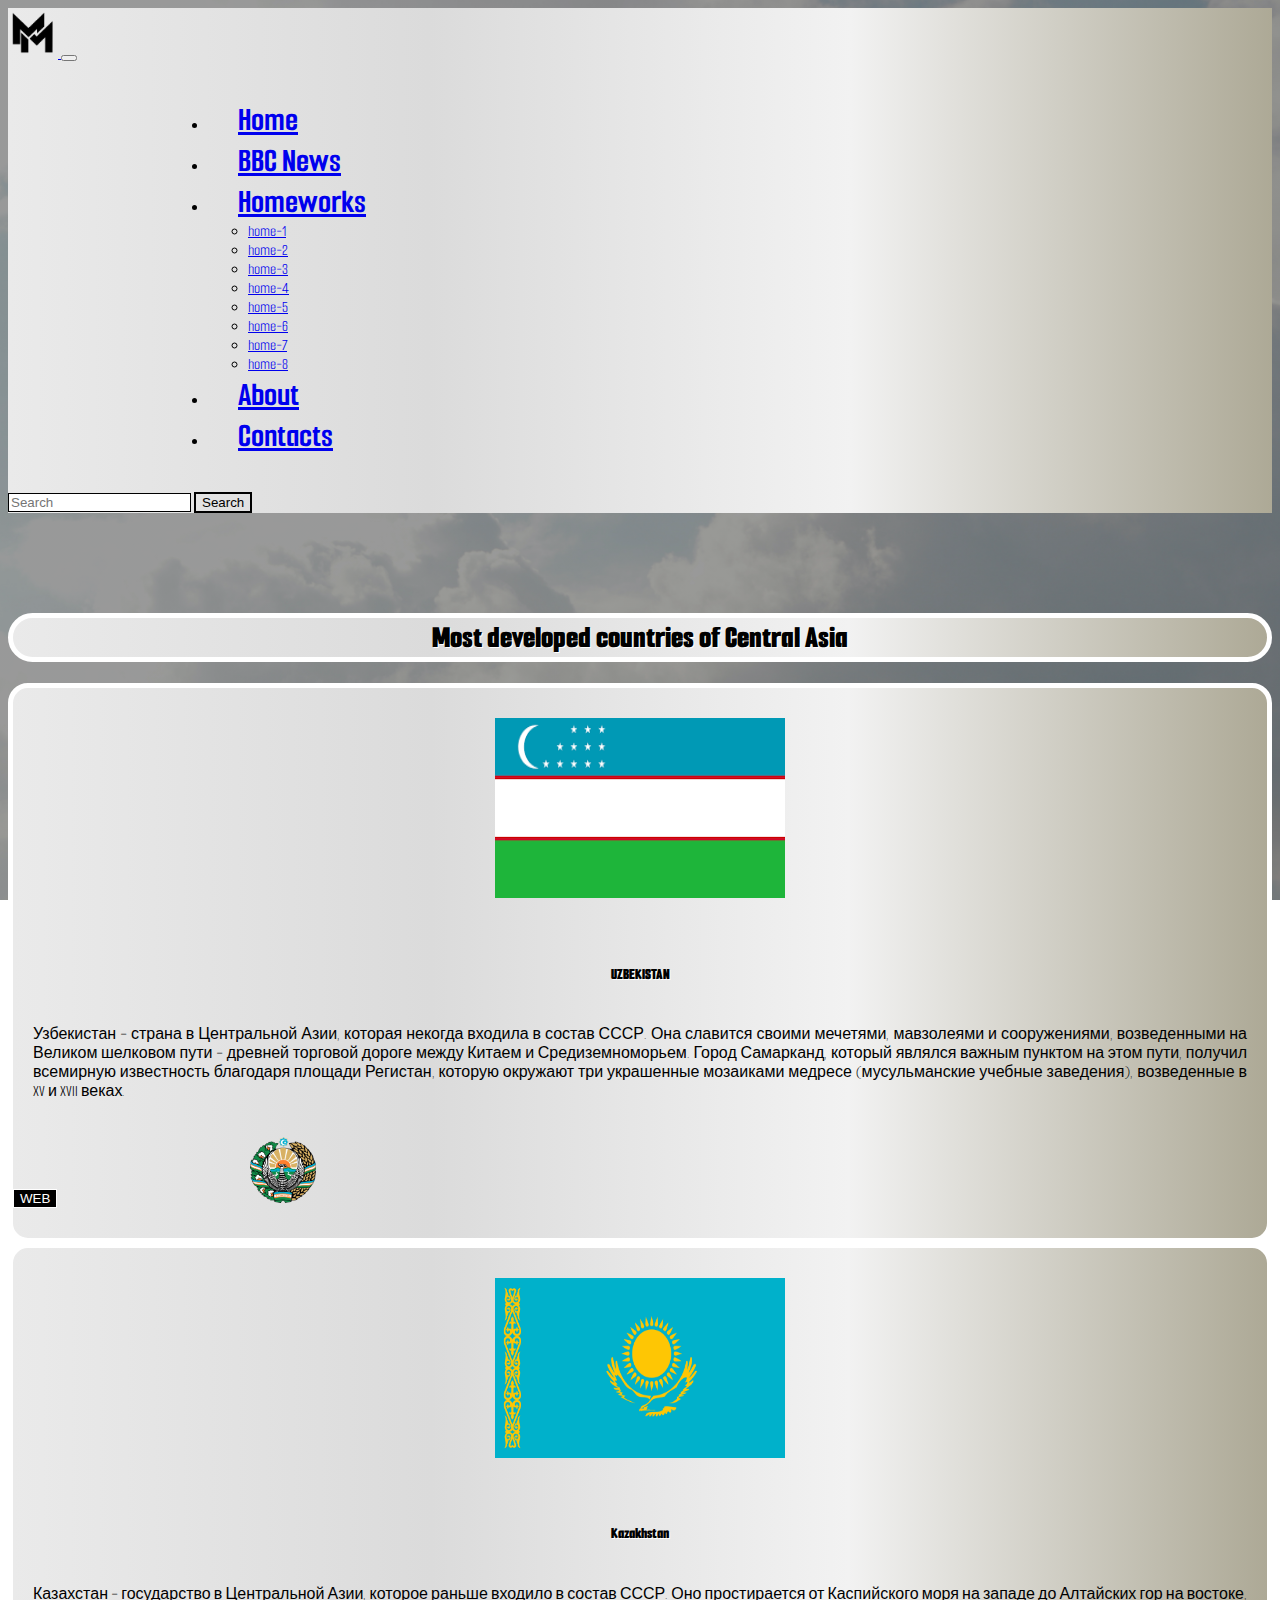
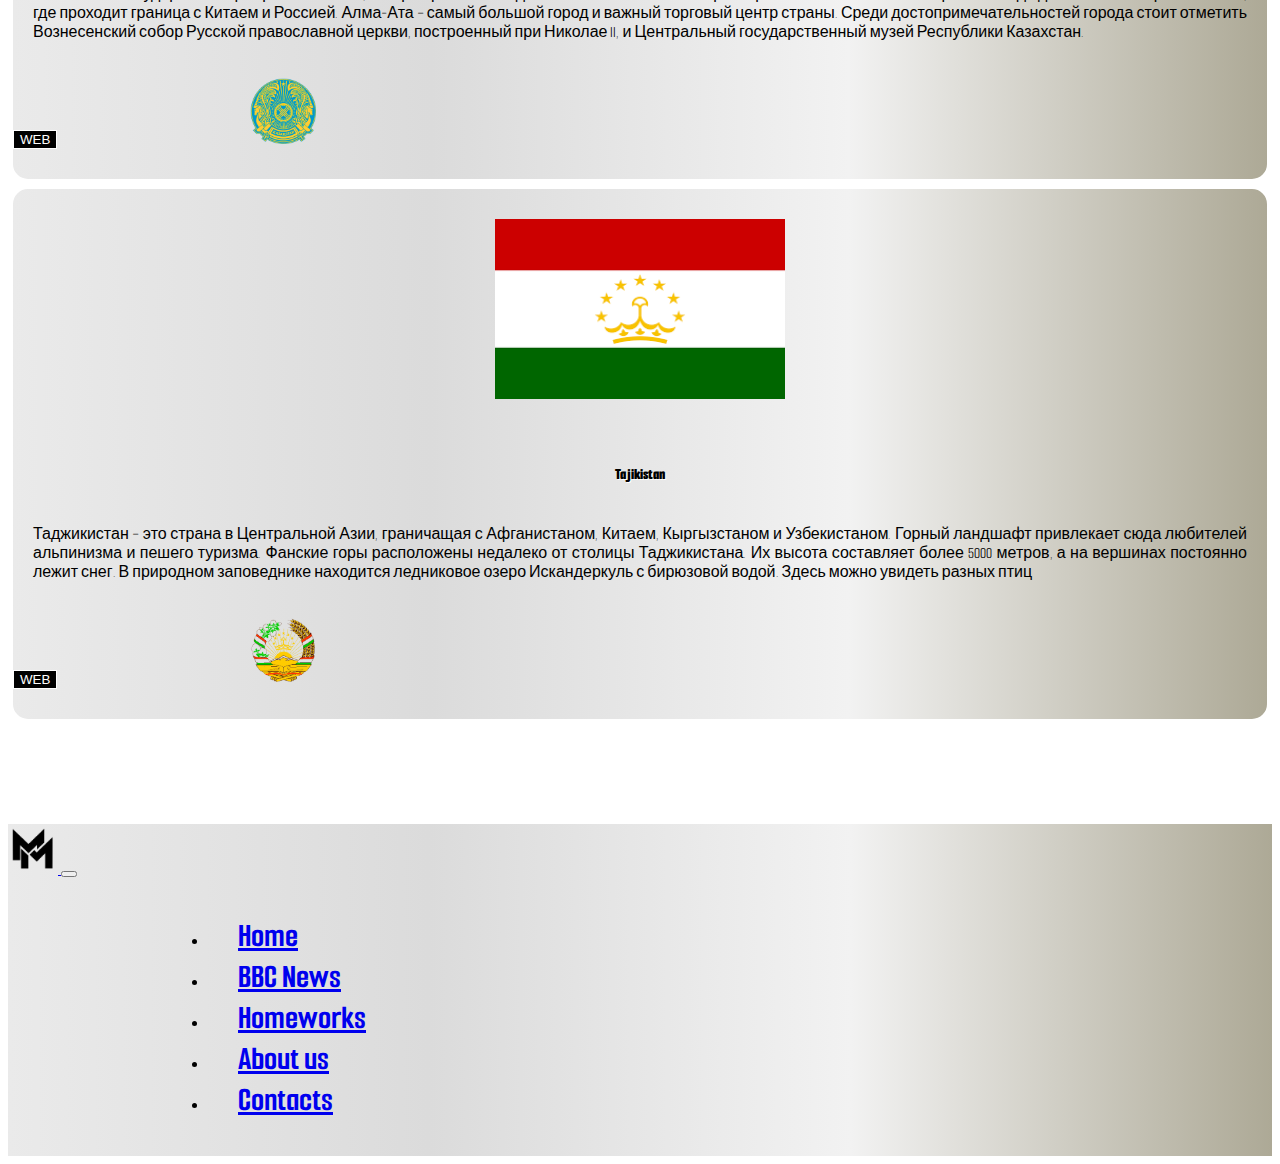
<file: all-homew/index.html>
<!DOCTYPE html>
<html lang="en">
  <head>
    <meta charset="UTF-8" />
    <meta http-equiv="X-UA-Compatible" content="IE=edge" />
    <meta name="viewport" content="width=device-width, initial-scale=1.0" />
    <title>MM</title>
    <link
      href="https://cdn.jsdelivr.net/npm/bootstrap@5.0.2/dist/css/bootstrap.min.css"
      rel="stylesheet"
      integrity="sha384-EVSTQN3/azprG1Anm3QDgpJLIm9Nao0Yz1ztcQTwFspd3yD65VohhpuuCOmLASjC"
      crossorigin="anonymous"
    />
    <script
      src="https://cdn.jsdelivr.net/npm/bootstrap@5.0.2/dist/js/bootstrap.bundle.min.js"
      integrity="sha384-MrcW6ZMFYlzcLA8Nl+NtUVF0sA7MsXsP1UyJoMp4YLEuNSfAP+JcXn/tWtIaxVXM"
      crossorigin="anonymous"
    ></script>
    <link rel="preconnect" href="https://fonts.googleapis.com" />
    <link rel="preconnect" href="https://fonts.gstatic.com" crossorigin />
    <link
      href="https://fonts.googleapis.com/css2?family=Mulish:wght@300;400;700&family=Smooch+Sans:wght@200;400;600;700;900&display=swap"
      rel="stylesheet"
    />

    <link rel="icon" href="/img/MM-logo.png" type="image/icon type" />
    <link rel="stylesheet" href="css/main.css" />
  </head>

  <body>
    <nav class="navbar navbar-expand-lg navbar-light bg-light">
      <div class="container-fluid">
        <a class="navbar-brand" href="/index.html">
          <img src="img/logo.png" alt="logo" width="50" height="50" />
        </a>
        <button
          class="navbar-toggler"
          type="button"
          data-bs-toggle="collapse"
          data-bs-target="#navbarSupportedContent"
          aria-controls="navbarSupportedContent"
          aria-expanded="false"
          aria-label="Toggle navigation"
        >
          <span class="navbar-toggler-icon"></span>
        </button>
        <div class="collapse navbar-collapse" id="navbarSupportedContent">
          <ul class="navbar-nav navbar-header me-auto mb-2 mb-lg-0">
            <li class="nav-item">
              <a class="nav-link active" aria-current="page" href="#">Home</a>
            </li>
            <li class="nav-item">
              <a class="nav-link" href="https://www.bbc.com/news">BBC News</a>
            </li>
            <li class="nav-item dropdown">
              <a
                class="nav-link dropdown-toggle"
                href="#"
                id="navbarDropdown"
                role="button"
                data-bs-toggle="dropdown"
                aria-expanded="false"
              >
                Homeworks
              </a>
              <ul class="dropdown-menu" aria-labelledby="navbarDropdown">
                <li><a class="dropdown-item" href="mm.html">home-1</a></li>
                <li><a class="dropdown-item" href="index2.html">home-2</a></li>

                <li>
                  <a class="dropdown-item" href="about.html">home-3</a>
                </li>
                <li>
                  <a class="dropdown-item" href="homew/index.html">home-4</a>
                </li>
                <li>
                  <a class="dropdown-item" href="homew/home-5/index.html"
                    >home-5</a
                  >
                </li>
                <li>
                  <a class="dropdown-item" href="homew/home-6js/index.html"
                    >home-6</a
                  >
                </li>
                <li>
                  <a class="dropdown-item" href="homew/home-7js/index.html"
                    >home-7</a
                  >
                </li>
                <li>
                  <a class="dropdown-item" href="homew/home-8js/dist/index.html"
                    >home-8</a
                  >
                </li>
              </ul>
            </li>
            <li class="nav-item">
              <a class="nav-link" href="about.html">About</a>
            </li>

            <li class="nav-item">
              <a class="nav-link" href="contact.html">Contacts</a>
            </li>
          </ul>
          <form class="d-flex">
            <input
              class="form-header form-control me-2"
              type="search"
              placeholder="Search"
              aria-label="Search"
            />
            <button class="btn header-link btn-outline-success" type="submit">
              Search
            </button>
          </form>
        </div>
      </div>
    </nav>

    <div class="container">
      <h1 class="bg-info title">Most developed countries of Central Asia</h1>
    </div>

    <div class="container">
      <div class="row">
        <div class="col bg-info m-2">
          <center>
            <a
              href="https://ru.wikipedia.org/wiki/%D0%A3%D0%B7%D0%B1%D0%B5%D0%BA%D0%B8%D1%81%D1%82%D0%B0%D0%BD"
            >
              <img
                class="img"
                style="margin-bottom: 40px"
                src="img/Uzbekistan.png"
                alt="uzb"
                width="290"
                height="180"
              />
            </a>

            <h4 class="h4" style="font-weight: 900">UZBEKISTAN</h4>

            <p class="description" style="text-align: justify">
              Узбекистан – страна в Центральной Азии, которая некогда входила в
              состав СССР. Она славится своими мечетями, мавзолеями и
              сооружениями, возведенными на Великом шелковом пути – древней
              торговой дороге между Китаем и Средиземноморьем. Город Самарканд,
              который являлся важным пунктом на этом пути, получил всемирную
              известность благодаря площади Регистан, которую окружают три
              украшенные мозаиками медресе (мусульманские учебные заведения),
              возведенные в XV и XVII веках.
            </p>
          </center>

          <button
            type="button"
            id="btn1"
            onclick="window.location.href='https://en.wikipedia.org/wiki/Uzbekistan'"
            ;
            class="btn btn-secondary"
          >
            WEB
          </button>
          <a
            class="gerb-links"
            href="https://ru.wikipedia.org/wiki/%D0%93%D0%B5%D1%80%D0%B1_%D0%A3%D0%B7%D0%B1%D0%B5%D0%BA%D0%B8%D1%81%D1%82%D0%B0%D0%BD%D0%B0"
          >
            <img
              class="gerbs"
              src="img/uzb_g.png"
              alt="uzb-gerb"
              width="66"
              height="66"
            />
          </a>
        </div>

        <div class="col bg-info m-2">
          <center>
            <a href="https://en.wikipedia.org/wiki/Kazakhstan">
              <img
                class="img"
                style="margin-bottom: 40px"
                src="img/kz.png"
                alt="kz"
                width="290"
                height="180"
              />
            </a>

            <h4 class="h4" style="font-weight: 900">Kazakhstan</h4>

            <p class="description" style="text-align: justify">
              Казахстан – государство в Центральной Азии, которое раньше входило
              в состав СССР. Оно простирается от Каспийского моря на западе до
              Алтайских гор на востоке, где проходит граница с Китаем и Россией.
              Алма-Ата – самый большой город и важный торговый центр страны.
              Среди достопримечательностей города стоит отметить Вознесенский
              собор Русской православной церкви, построенный при Николае II, и
              Центральный государственный музей Республики Казахстан.
            </p>
          </center>

          <button
            type="button"
            id="btn1"
            onclick="window.location.href='https://en.wikipedia.org/wiki/Kazakhstan'"
            ;
            class="btn btn-secondary"
          >
            WEB
          </button>
          <a
            class="gerb-links"
            href="https://ru.wikipedia.org/wiki/%D0%93%D0%B5%D1%80%D0%B1_%D0%9A%D0%B0%D0%B7%D0%B0%D1%85%D1%81%D1%82%D0%B0%D0%BD%D0%B0"
          >
            <img
              class="gerbs"
              src="img/kazakhstan_g.png"
              alt="uzb-gerb"
              width="66"
              height="66"
            />
          </a>
        </div>

        <div class="col bg-info m-2">
          <center>
            <a href="https://en.wikipedia.org/wiki/Tajikistan">
              <img class="img" style="margin-bottom: 40px;" src="img/taj.png"
              alt=tj" width="290" height="180" />
            </a>

            <h4 class="h4" style="font-weight: 900">Tajikistan</h4>

            <p class="description" style="text-align: justify">
              Таджикистан – это страна в Центральной Азии, граничащая с
              Афганистаном, Китаем, Кыргызстаном и Узбекистаном. Горный ландшафт
              привлекает сюда любителей альпинизма и пешего туризма. Фанские
              горы расположены недалеко от столицы Таджикистана. Их высота
              составляет более 5000 метров, а на вершинах постоянно лежит снег.
              В природном заповеднике находится ледниковое озеро Искандеркуль с
              бирюзовой водой. Здесь можно увидеть разных птиц
            </p>
          </center>

          <button
            type="button"
            id="btn1"
            onclick="window.location.href='https://en.wikipedia.org/wiki/Kazakhstan'"
            ;
            class="btn btn-secondary"
          >
            WEB
          </button>
          <a
            class="gerb-links"
            href="https://ru.wikipedia.org/wiki/%D0%93%D0%B5%D1%80%D0%B1_%D0%A2%D0%B0%D0%B4%D0%B6%D0%B8%D0%BA%D0%B8%D1%81%D1%82%D0%B0%D0%BD%D0%B0"
          >
            <img
              class="gerbs"
              src="img/tajikistan_g.png"
              alt="uzb-gerb"
              width="66"
              height="66"
            />
          </a>
        </div>
      </div>
    </div>

    <nav class="navbar navbar-f navbar-expand-lg navbar-light bg-light">
      <div class="container-fluid">
        <a class="navbar-brand" href="#">
          <img
            class="footer-logo"
            src="img/logo.png"
            alt="logo"
            width="50"
            height="50"
          />
        </a>
        <button
          class="navbar-toggler"
          type="button"
          data-bs-toggle="collapse"
          data-bs-target="#navbarSupportedContent"
          aria-controls="navbarSupportedContent"
          aria-expanded="false"
          aria-label="Toggle navigation"
        >
          <span class="navbar-toggler-icon"></span>
        </button>
        <div class="collapse navbar-collapse" id="navbarSupportedContent">
          <ul class="navbar-nav navbar-nav-f me-auto mb-2 mb-lg-0">
            <li class="nav-item">
              <a class="nav-link active" aria-current="page" href="#">Home</a>
            </li>
            <li class="nav-item">
              <a class="nav-link" href="https://www.bbc.com/news">BBC News</a>
            </li>
            <li class="nav-item dropdown">
              <a
                class="nav-link dropdown-toggle"
                href="#"
                id="navbarDropdown"
                role="button"
                data-bs-toggle="dropdown"
                aria-expanded="false"
              >
                Homeworks
              </a>
            </li>
            <li class="nav-item">
              <a class="nav-link" href="about.html">About us</a>
            </li>

            <li class="nav-item">
              <a class="nav-link" href="contact.html">Contacts</a>
            </li>
          </ul>
        </div>
      </div>
    </nav>
  </body>
</html>
</file>
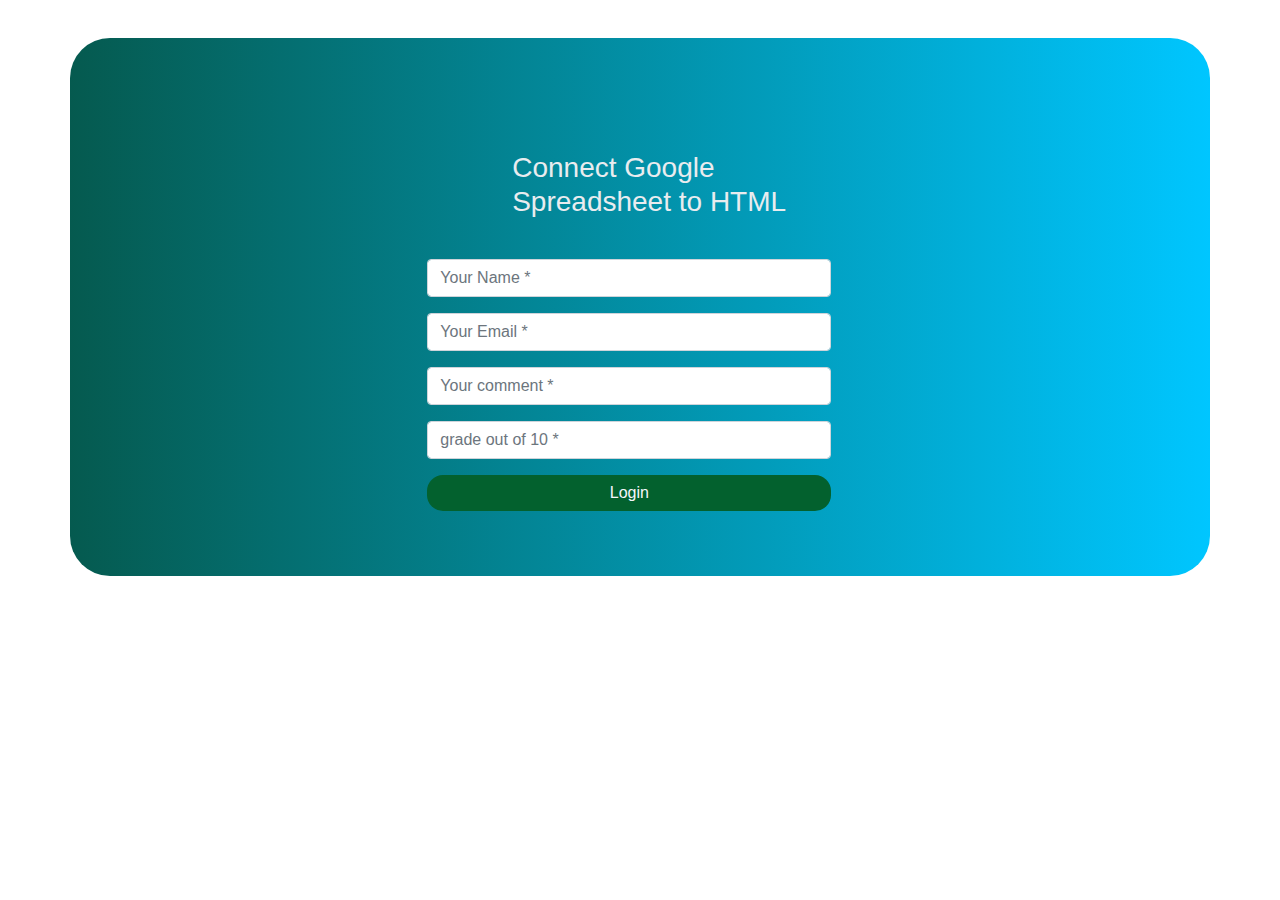
<file: all-homew/homew/home-5/index.html>
<!DOCTYPE html>
<html lang="en">
  <head>
    <meta charset="UTF-8" />
    <meta name="viewport" content="width=device-width, initial-scale=1.0" />
    <title>Comment Pages</title>
    <link
      href="https://maxcdn.bootstrapcdn.com/bootstrap/4.1.1/css/bootstrap.min.css"
      rel="stylesheet"
      id="bootstrap-css"
    />
    <style>
      .register .nav-tabs .nav-link:hover {
        border: none;
      }
      .text-align {
        margin-top: -3%;
        margin-bottom: -9%;

        padding: 10%;
        margin-left: 30%;
      }
      .form-new {
        margin-right: 22%;
        margin-left: 20%;
      }
      .register-heading {
        margin-left: 21%;
        margin-bottom: 10%;
        color: #e9ecef;
      }
      .register-heading h1 {
        margin-left: 21%;
        margin-bottom: 10%;
        color: #e9ecef;
      }
      .register {
        background: -webkit-linear-gradient(left, #055a4f, #00c6ff);
        margin-top: 3%;
        padding: 3%;
        border-radius: 2.5rem;
      }
      .btnSubmit {
        width: 50%;
        border-radius: 1rem;
        padding: 1.5%;
        color: #fff;
        background-color: #03612e;
        border: none;
        cursor: pointer;
        margin-right: 6%;
        color: rgb(246, 246, 252);
        margin-top: 4%;
      }
    </style>
  </head>
  <body>
    <div class="container register">
      <div class="row">
        <div class="col-md-12">
          <div
            class="tab-pane fade show active text-align form-new"
            id="home"
            role="tabpanel"
            aria-labelledby="home-tab"
          >
            <h3 class="register-heading">Connect Google Spreadsheet to HTML</h3>
            <div class="row register-form">
              <div class="col-md-12">
                <form method="post" autocomplete="off" name="google-sheet">
                  <div class="form-group">
                    <input
                      type="text"
                      name="Name"
                      class="form-control"
                      placeholder="Your Name *"
                      value=""
                      required=""
                    />
                  </div>
                  <div class="form-group">
                    <input
                      type="text"
                      name="Email"
                      class="form-control"
                      placeholder="Your Email *"
                      value=""
                      required=""
                    />
                  </div>
                  <div class="form-group">
                    <input
                      type="text"
                      name="Comment"
                      class="form-control"
                      placeholder="Your comment *"
                      value=""
                      required=""
                    />
                  </div>
                  <div class="form-group">
                    <input
                      type="Phone"
                      name="Grade"
                      class="form-control"
                      placeholder="grade out of 10 *"
                      value=""
                      required=""
                    />
                  </div>
                  <div class="form-group">
                    <input
                      type="submit"
                      name="submit"
                      class="btnSubmit btn-block"
                      value="Login"
                      g
                    />
                  </div>
                </form>
              </div>
            </div>
          </div>
        </div>
      </div>
    </div>

    <script>
      const scriptURL =
        "https://script.google.com/macros/s/AKfycbyyKr8JaGpbsQIfbTZGL4dNASgNC97uNVwtFtFcNboST681fssF/exec";
      const form = document.forms["google-sheet"];

      form.addEventListener("submit", (e) => {
        e.preventDefault();
        fetch(scriptURL, { method: "POST", body: new FormData(form) })
          .then((response) =>
            alert(
              "Thanks for your comment Contacting us..! We Will Contact You Soon..."
            )
          )
          .catch((error) => console.error("Error!", error.message));
      });
    </script>

    <script src="https://maxcdn.bootstrapcdn.com/bootstrap/4.1.1/js/bootstrap.min.js"></script>
    <script src="https://cdnjs.cloudflare.com/ajax/libs/jquery/3.2.1/jquery.min.js"></script>
  </body>
</html>
</file>
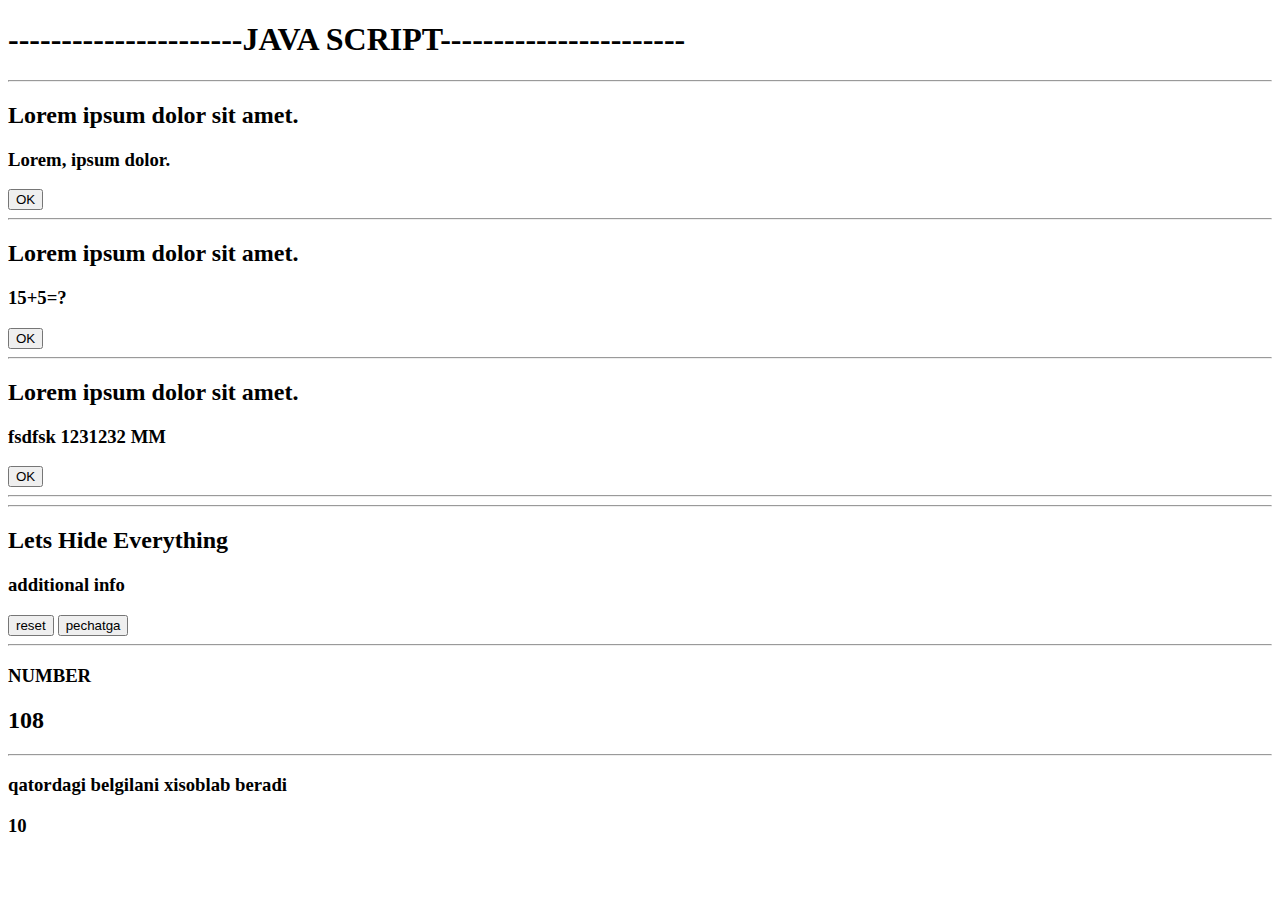
<file: all-homew/homew/home-6js/index.html>
<!DOCTYPE html>
<html lang="en">
  <head>
    <meta charset="UTF-8" />
    <meta http-equiv="X-UA-Compatible" content="IE=edge" />
    <meta name="viewport" content="width=device-width, initial-scale=1.0" />
    <title>JS</title>
  </head>
  <body>
    <h1>----------------------JAVA SCRIPT-----------------------</h1>
    <hr />

    <h2>Lorem ipsum dolor sit amet.</h2>
    <h3 id="name">Lorem, ipsum dolor.</h3>
    <button type="button" onclick="myFunction()">OK</button>

    <hr />

    <h2>Lorem ipsum dolor sit amet.</h2>
    <h3 id="kalk">15+5=?</h3>
    <button type="button" onclick="myFunction_2()">OK</button>

    <hr />

    <h2>Lorem ipsum dolor sit amet.</h2>
    <h3 id="kalk_3">fsdfsk 1231232 MM</h3>
    <button type="button" onclick="myFunction_3()">OK</button>

    <hr />
    <hr />

    <h2>Lets Hide Everything</h2>
    <h3>additional info</h3>
    <button type="button" onclick="document.write('we have hidden soething')">
      reset
    </button>

    <button onclick="window.print()">pechatga</button>

    <hr />

    <h3>NUMBER</h3>
    <h2 id="nuts">NUMBER</h2>

    <hr />

    <h3>qatordagi belgilani xisoblab beradi</h3>
    <h3 id="str">NUMBER CHIQADI</h3>

    <script src="index.js"></script>
  </body>
</html>
</file>
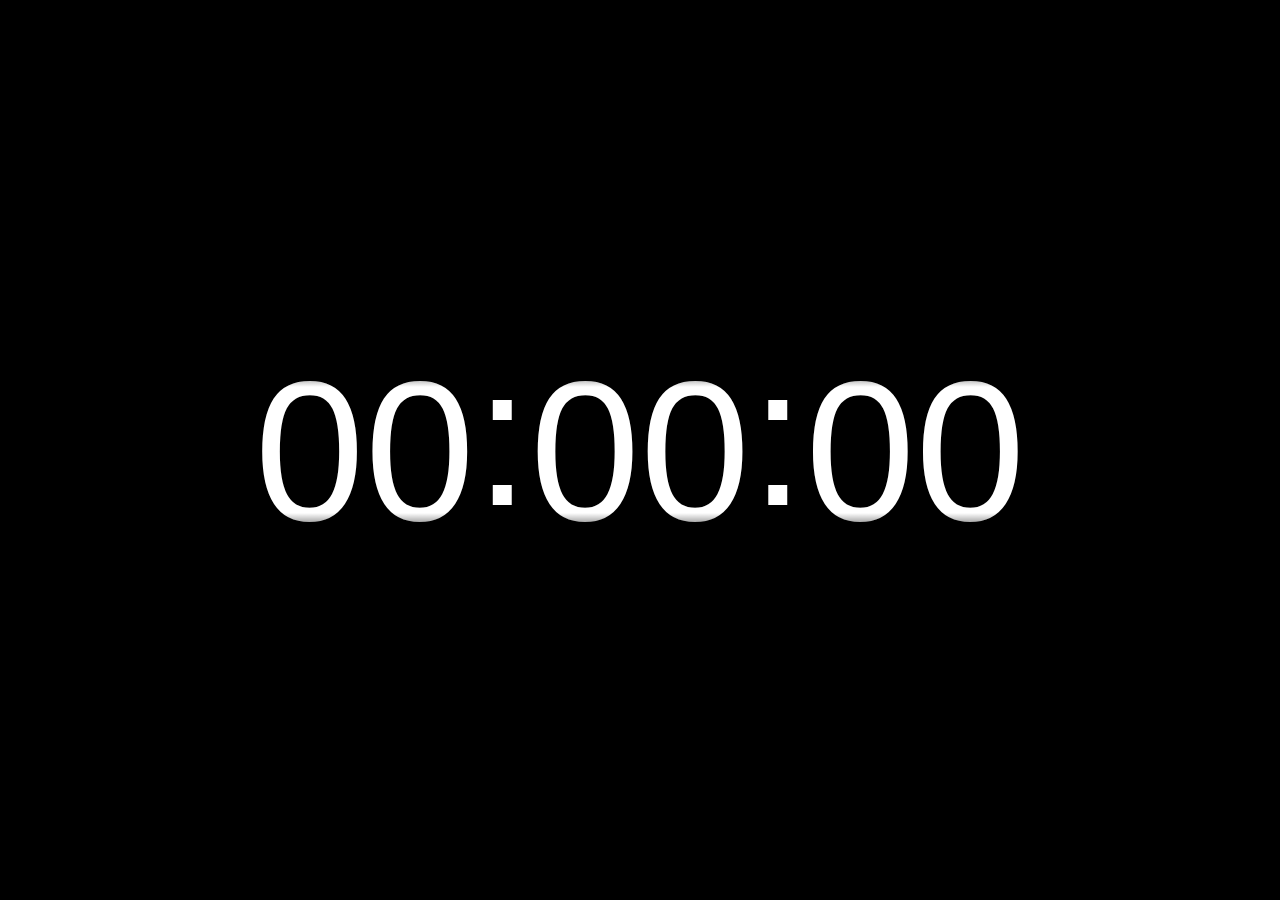
<file: all-homew/homew/home-8js/dist/index.html>
<!DOCTYPE html>
<html lang="en" >
<head>
  <meta charset="UTF-8">
  <title>CodePen - Wall clock</title>
  <link rel="stylesheet" href="./style.css">

</head>
<body>
<!-- partial:index.partial.html -->
<div class="clock">
  <div class="hours">
    <div class="first">
      <div class="number">0</div>
    </div>
    <div class="second">
      <div class="number">0</div>
    </div>
  </div>
  <div class="tick">:</div>
  <div class="minutes">
    <div class="first">
      <div class="number">0</div>
    </div>
    <div class="second">
      <div class="number">0</div>
    </div>
  </div>
  <div class="tick">:</div>
  <div class="seconds">
    <div class="first">
      <div class="number">0</div>
    </div>
    <div class="second infinite">
      <div class="number">0</div>
    </div>
  </div>
</div>
<!-- partial -->
  <script  src="./script.js"></script>

</body>
</html>
</file>
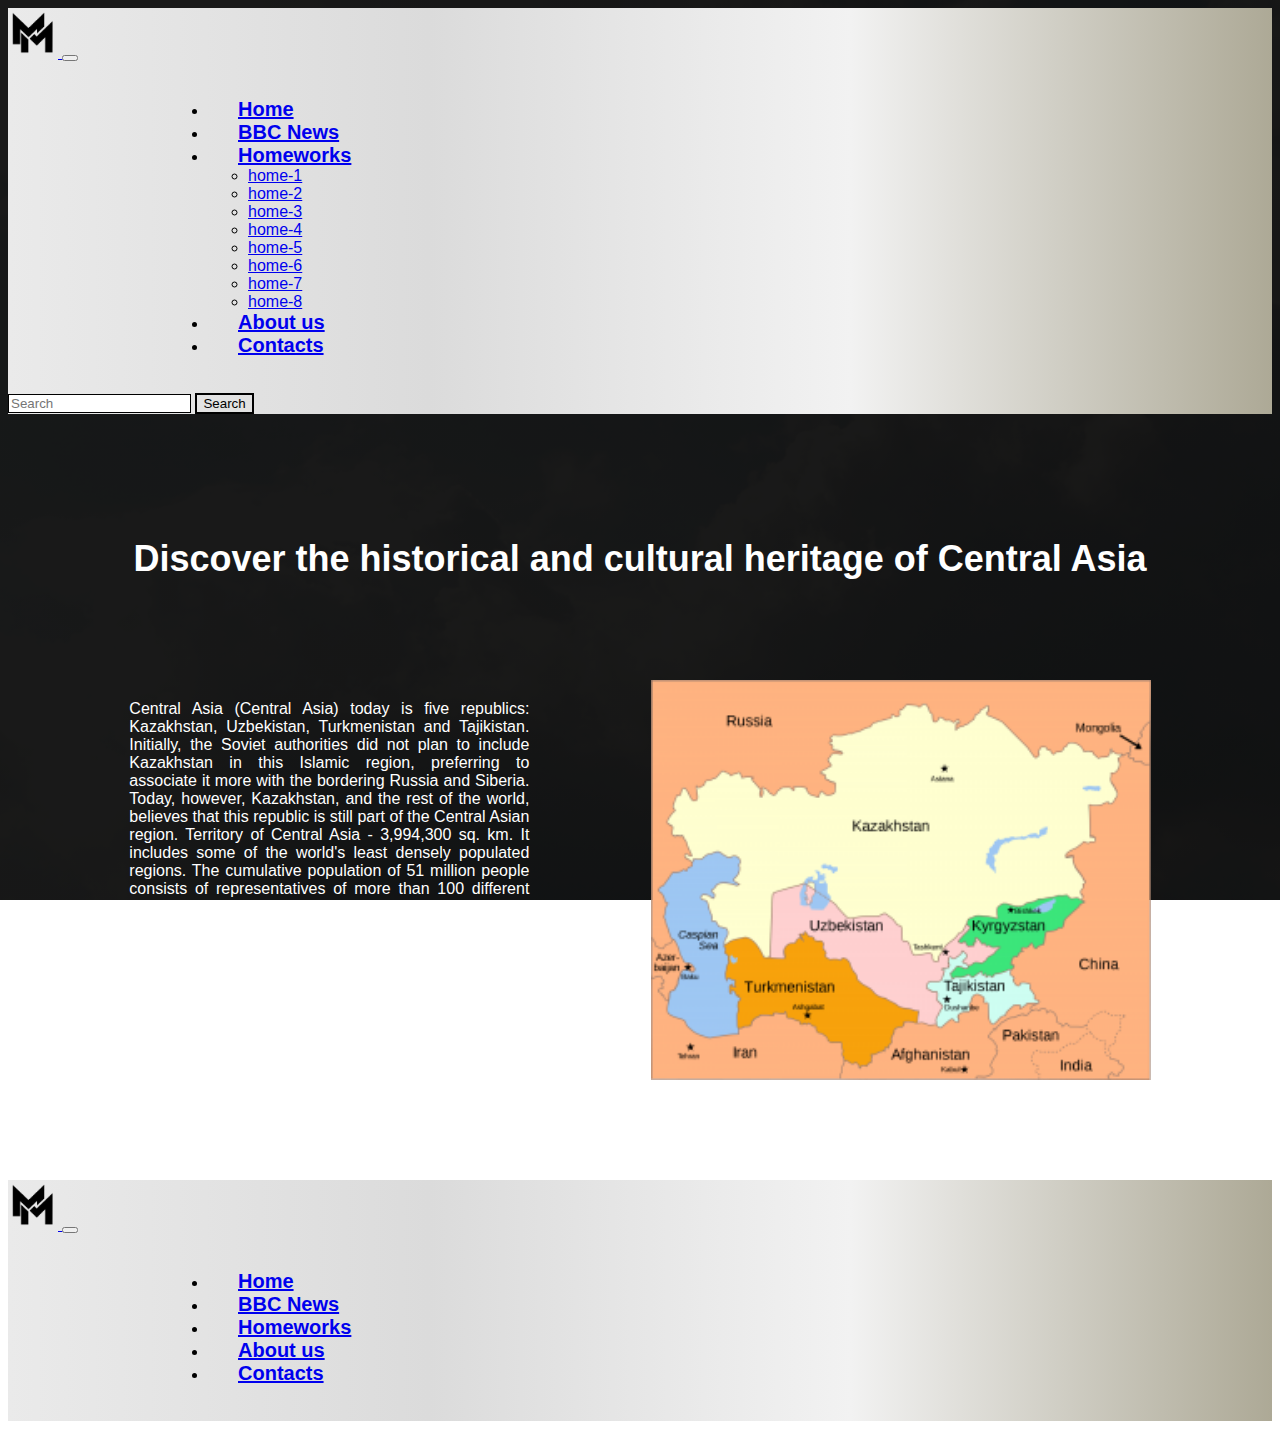
<file: all-homew/about.html>
<!DOCTYPE html>
<html lang="en">
  <head>
    <meta charset="UTF-8" />
    <meta http-equiv="X-UA-Compatible" content="IE=edge" />
    <meta name="viewport" content="width=device-width, initial-scale=1.0" />
    <title>MM about</title>
    <link
      href="https://cdn.jsdelivr.net/npm/bootstrap@5.0.2/dist/css/bootstrap.min.css"
      rel="stylesheet"
      integrity="sha384-EVSTQN3/azprG1Anm3QDgpJLIm9Nao0Yz1ztcQTwFspd3yD65VohhpuuCOmLASjC"
      crossorigin="anonymous"
    />
    <script
      src="https://cdn.jsdelivr.net/npm/bootstrap@5.0.2/dist/js/bootstrap.bundle.min.js"
      integrity="sha384-MrcW6ZMFYlzcLA8Nl+NtUVF0sA7MsXsP1UyJoMp4YLEuNSfAP+JcXn/tWtIaxVXM"
      crossorigin="anonymous"
    ></script>
    <link rel="icon" href="/img/MM-logo.png" type="image/icon type" />
    <link rel="stylesheet" href="css/main.css" />
  </head>
  <body class="body2">
    <nav class="navbar navbar-expand-lg navbar-light bg-light">
      <div class="container-fluid">
        <a class="navbar-brand" href="#">
          <img src="img/logo.png" alt="logo" width="50" height="50" />
        </a>
        <button
          class="navbar-toggler"
          type="button"
          data-bs-toggle="collapse"
          data-bs-target="#navbarSupportedContent"
          aria-controls="navbarSupportedContent"
          aria-expanded="false"
          aria-label="Toggle navigation"
        >
          <span class="navbar-toggler-icon"></span>
        </button>
        <div class="collapse navbar-collapse" id="navbarSupportedContent">
          <ul class="navbar-nav navbar-header me-auto mb-2 mb-lg-0">
            <li class="nav-item">
              <a
                class="nav-link nav-style-link"
                aria-current="page"
                href="index.html"
                >Home</a
              >
            </li>
            <li class="nav-item">
              <a class="nav-link nav-style-link" href="https://www.bbc.com/news"
                >BBC News</a
              >
            </li>
            <li class="nav-item dropdown">
              <a
                class="nav-link nav-style-link dropdown-toggle"
                href="#"
                id="navbarDropdown"
                role="button"
                data-bs-toggle="dropdown"
                aria-expanded="false"
              >
                Homeworks
              </a>

              <ul class="dropdown-menu" aria-labelledby="navbarDropdown">
                <li><a class="dropdown-item" href="mm.html">home-1</a></li>
                <li><a class="dropdown-item" href="index2.html">home-2</a></li>

                <li>
                  <a class="dropdown-item" href="about.html">home-3</a>
                </li>
                <li>
                  <a class="dropdown-item" href="homew/index.html">home-4</a>
                </li>
                <li>
                  <a class="dropdown-item" href="homew/home-5/index.html"
                    >home-5</a
                  >
                </li>
                <li>
                  <a class="dropdown-item" href="homew/home-6js/index.html"
                    >home-6</a
                  >
                </li>
                <li>
                  <a class="dropdown-item" href="homew/home-7js/index.html"
                    >home-7</a
                  >
                </li>
                <li>
                  <a class="dropdown-item" href="homew/home-8js/dist/index.html"
                    >home-8</a
                  >
                </li>
              </ul>
            </li>
            <li class="nav-item">
              <a class="nav-link nav-style-link active" href="about.html"
                >About us</a
              >
            </li>

            <li class="nav-item">
              <a class="nav-link nav-style-link" href="contact.html"
                >Contacts</a
              >
            </li>
          </ul>
          <form class="d-flex">
            <input
              class="form-header form-control me-2"
              type="search"
              placeholder="Search"
              aria-label="Search"
            />
            <button class="btn header-link btn-outline-success" type="submit">
              Search
            </button>
          </form>
        </div>
      </div>
    </nav>
    <h1 class="about-title">
      Discover the historical and cultural heritage of Central Asia
    </h1>
    <div class="about">
      <div class="about-content">
        <p class="about-text">
          Central Asia (Central Asia) today is five republics: Kazakhstan,
          Uzbekistan, Turkmenistan and Tajikistan. Initially, the Soviet
          authorities did not plan to include Kazakhstan in this Islamic region,
          preferring to associate it more with the bordering Russia and Siberia.
          Today, however, Kazakhstan, and the rest of the world, believes that
          this republic is still part of the Central Asian region. Territory of
          Central Asia - 3,994,300 sq. km. It includes some of the world's least
          densely populated regions. The cumulative population of 51 million
          people consists of representatives of more than 100 different ethnic
          groups - from Germans and Austrians, to Tibetans and Koreans. The
          largest ethnic group is the Uzbeks. The population of Uzbekistan is
          more than 30 million people, in addition, Uzbeks as a national
          minority are present in all other regions of Central Asia. In 1992,
          about 10.6 million Russians lived in Central Asia. However, the mass
          migration of the Russian population from Tajikistan and Uzbekistan
          after the collapse of the Soviet Union significantly reduced their
          numbers.
        </p>
      </div>

      <img
        class="about-img"
        src="img/countries.png"
        width="500"
        height="400"
        alt="Central Asia"
      />
    </div>

    <nav class="navbar navbar-f navbar-expand-lg navbar-light bg-light">
      <div class="container-fluid">
        <a class="navbar-brand" href="#">
          <img
            class="footer-logo"
            src="img/logo.png"
            alt="logo"
            width="50"
            height="50"
          />
        </a>
        <button
          class="navbar-toggler"
          type="button"
          data-bs-toggle="collapse"
          data-bs-target="#navbarSupportedContent"
          aria-controls="navbarSupportedContent"
          aria-expanded="false"
          aria-label="Toggle navigation"
        >
          <span class="navbar-toggler-icon"></span>
        </button>
        <div class="collapse navbar-collapse" id="navbarSupportedContent">
          <ul class="navbar-nav navbar-nav-f me-auto mb-2 mb-lg-0">
            <li class="nav-item">
              <a
                class="nav-link nav-style-link"
                aria-current="page"
                href="index.html"
                >Home</a
              >
            </li>
            <li class="nav-item">
              <a class="nav-link nav-style-link" href="https://www.bbc.com/news"
                >BBC News</a
              >
            </li>
            <li class="nav-item dropdown">
              <a
                class="nav-link nav-style-link dropdown-toggle"
                href="#"
                id="navbarDropdown"
                role="button"
                data-bs-toggle="dropdown"
                aria-expanded="false"
              >
                Homeworks
              </a>
            </li>
            <li class="nav-item">
              <a class="nav-link nav-style-link active" href="about.html"
                >About us</a
              >
            </li>

            <li class="nav-item">
              <a class="nav-link nav-style-link" href="contact.html"
                >Contacts</a
              >
            </li>
          </ul>
        </div>
      </div>
    </nav>
  </body>
</html>
</file>
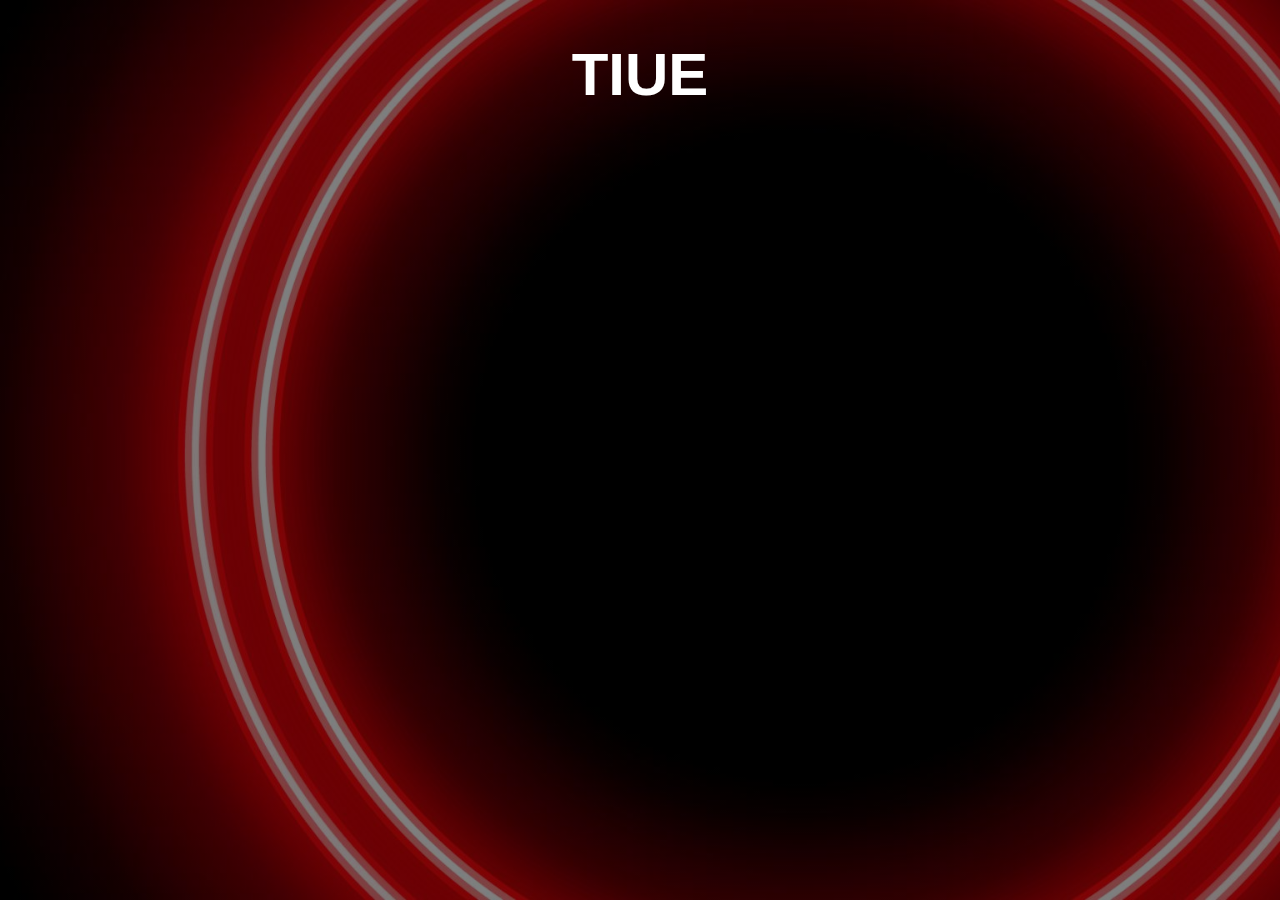
<file: all-homew/about2.html>
<!DOCTYPE html>
<html lang="en">
  <head>
    <meta charset="UTF-8" />
    <meta http-equiv="X-UA-Compatible" content="IE=edge" />
    <meta name="viewport" content="width=device-width, initial-scale=1.0" />
    <title>MM-2</title>
    <link rel="icon" href="/img/MM-logo.png" type="image/icon type" />
    <link rel="stylesheet" href="css/mm.css" />
  </head>

  <body>
    <a href="index2.html"><h1 class="tiue">TIUE</h1></a>
    <iframe
      width="560"
      height="315"
      src="https://www.youtube.com/embed/8PafGXq5qHE"
      title="YouTube video player"
      frameborder="0"
      allow="accelerometer; autoplay; clipboard-write; encrypted-media; gyroscope; picture-in-picture"
      allowfullscreen
    ></iframe>
  </body>
</html>
</file>
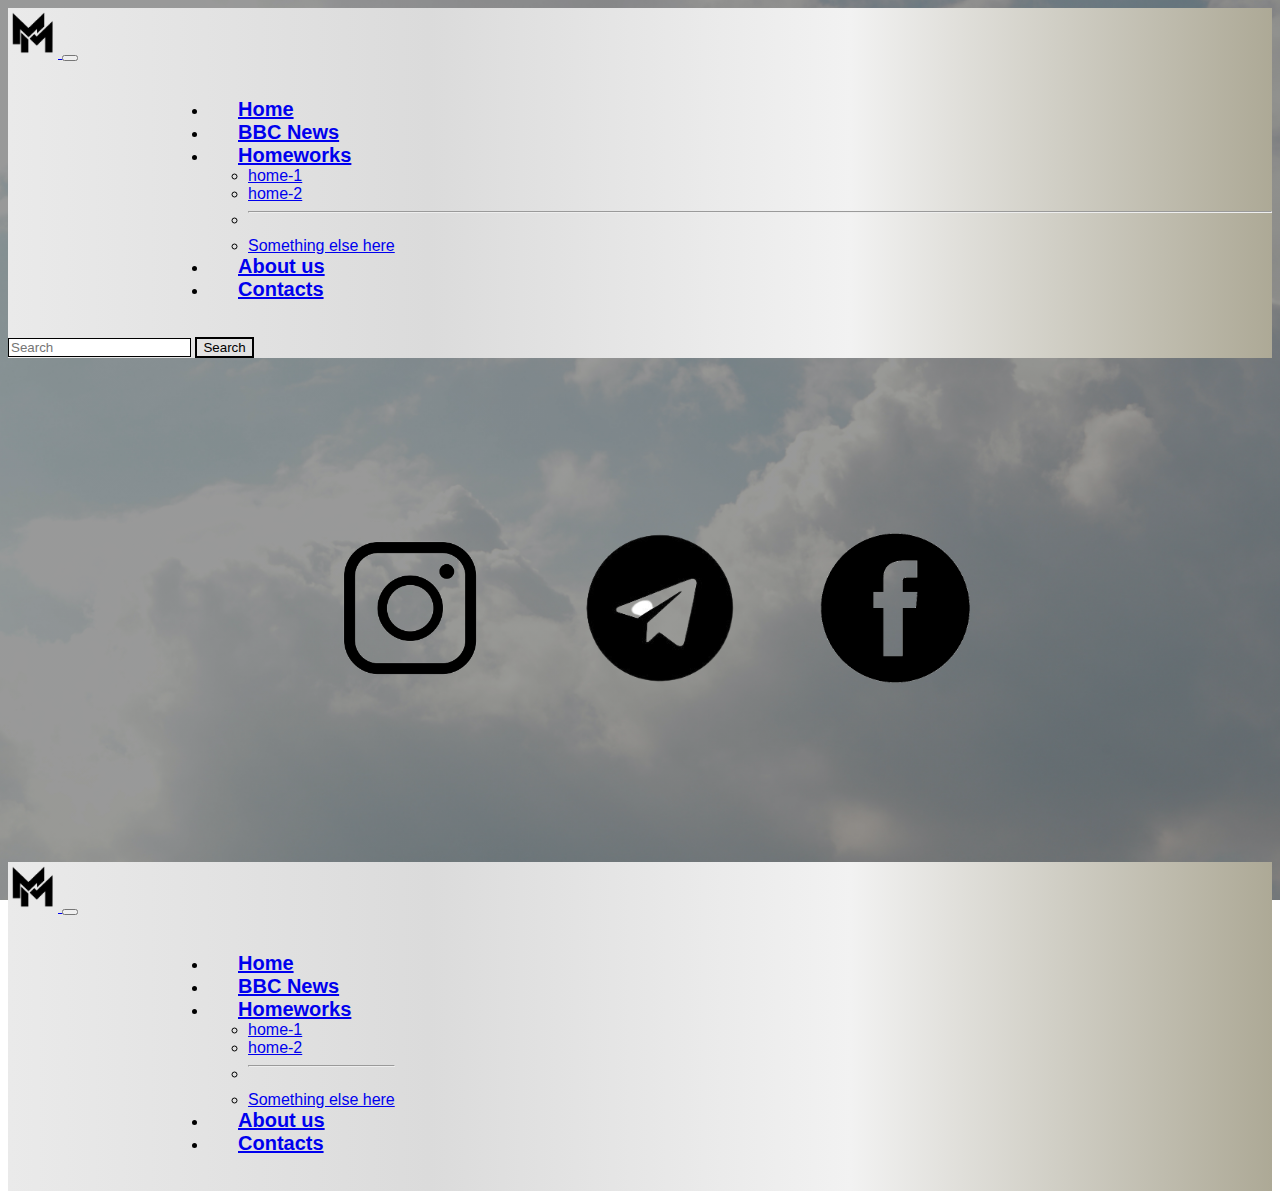
<file: all-homew/contact.html>
<!DOCTYPE html>
<html lang="en">
  <head>
    <meta charset="UTF-8" />
    <meta http-equiv="X-UA-Compatible" content="IE=edge" />
    <meta name="viewport" content="width=device-width, initial-scale=1.0" />
    <title>MM contract</title>
    <link
      href="https://cdn.jsdelivr.net/npm/bootstrap@5.0.2/dist/css/bootstrap.min.css"
      rel="stylesheet"
      integrity="sha384-EVSTQN3/azprG1Anm3QDgpJLIm9Nao0Yz1ztcQTwFspd3yD65VohhpuuCOmLASjC"
      crossorigin="anonymous"
    />
    <script
      src="https://cdn.jsdelivr.net/npm/bootstrap@5.0.2/dist/js/bootstrap.bundle.min.js"
      integrity="sha384-MrcW6ZMFYlzcLA8Nl+NtUVF0sA7MsXsP1UyJoMp4YLEuNSfAP+JcXn/tWtIaxVXM"
      crossorigin="anonymous"
    ></script>
    <link rel="icon" href="/img/MM-logo.png" type="image/icon type" />
    <link rel="stylesheet" href="css/main.css" />
  </head>
  <body class="body-3">
    <nav class="navbar navbar-expand-lg navbar-light bg-light">
      <div class="container-fluid">
        <a class="navbar-brand" href="#">
          <img src="img/logo.png" alt="logo" width="50" height="50" />
        </a>
        <button
          class="navbar-toggler"
          type="button"
          data-bs-toggle="collapse"
          data-bs-target="#navbarSupportedContent"
          aria-controls="navbarSupportedContent"
          aria-expanded="false"
          aria-label="Toggle navigation"
        >
          <span class="navbar-toggler-icon"></span>
        </button>
        <div class="collapse navbar-collapse" id="navbarSupportedContent">
          <ul class="navbar-nav navbar-header me-auto mb-2 mb-lg-0">
            <li class="nav-item">
              <a
                class="nav-link nav-link-contant"
                aria-current="page"
                href="index.html"
                >Home</a
              >
            </li>
            <li class="nav-item">
              <a
                class="nav-link nav-link-contant"
                href="https://www.bbc.com/news"
                >BBC News</a
              >
            </li>
            <li class="nav-item dropdown">
              <a
                class="nav-link nav-link-contant dropdown-toggle"
                href="#"
                id="navbarDropdown"
                role="button"
                data-bs-toggle="dropdown"
                aria-expanded="false"
              >
                Homeworks
              </a>
              <ul class="dropdown-menu" aria-labelledby="navbarDropdown">
                <li><a class="dropdown-item" href="mm.html">home-1</a></li>
                <li><a class="dropdown-item" href="index2.html">home-2</a></li>
                <li>
                  <hr class="dropdown-divider" />
                </li>
                <li>
                  <a class="dropdown-item" href="#">Something else here</a>
                </li>
              </ul>
            </li>
            <li class="nav-item">
              <a class="nav-link nav-link-contant" href="about.html"
                >About us</a
              >
            </li>

            <li class="nav-item">
              <a class="nav-link nav-link-contant active" href="contact.html"
                >Contacts</a
              >
            </li>
          </ul>
          <form class="d-flex">
            <input
              class="form-header form-control me-2"
              type="search"
              placeholder="Search"
              aria-label="Search"
            />
            <button class="btn header-link btn-outline-success" type="submit">
              Search
            </button>
          </form>
        </div>
      </div>
    </nav>

    <div class="socials">
      <a href="https://instagram.com">
        <img
          class="socials-img"
          src="img/ins.png"
          alt="instagram"
          width="180"
          height="180"
        />
      </a>

      <a href="https://t.me">
        <img
          class="socials-img"
          src="img/telega.png"
          alt="telegram"
          width="300"
          height="300"
        />
      </a>

      <a href="https://facebook.com">
        <img
          class="socials-img"
          src="img/facebook.png"
          alt="facebook"
          width="150"
          height="150"
        />
      </a>
    </div>

    <nav class="navbar navbar-f navbar-expand-lg navbar-light bg-light">
      <div class="container-fluid">
        <a class="navbar-brand" href="#">
          <img
            class="footer-logo"
            src="img/logo.png"
            alt="logo"
            width="50"
            height="50"
          />
        </a>
        <button
          class="navbar-toggler"
          type="button"
          data-bs-toggle="collapse"
          data-bs-target="#navbarSupportedContent"
          aria-controls="navbarSupportedContent"
          aria-expanded="false"
          aria-label="Toggle navigation"
        >
          <span class="navbar-toggler-icon"></span>
        </button>
        <div class="collapse navbar-collapse" id="navbarSupportedContent">
          <ul class="navbar-nav navbar-nav-f me-auto mb-2 mb-lg-0">
            <li class="nav-item">
              <a
                class="nav-link nav-link-contant"
                aria-current="page"
                href="/index.html"
                >Home</a
              >
            </li>
            <li class="nav-item">
              <a
                class="nav-link nav-link-contant"
                href="https://www.bbc.com/news"
                >BBC News</a
              >
            </li>
            <li class="nav-item dropdown">
              <a
                class="nav-link nav-link-contant dropdown-toggle"
                href="#"
                id="navbarDropdown"
                role="button"
                data-bs-toggle="dropdown"
                aria-expanded="false"
              >
                Homeworks
              </a>
              <ul class="dropdown-menu" aria-labelledby="navbarDropdown">
                <li><a class="dropdown-item" href="mm.html">home-1</a></li>
                <li><a class="dropdown-item" href="index2.html">home-2</a></li>
                <li>
                  <hr class="dropdown-divider" />
                </li>
                <li>
                  <a class="dropdown-item" href="#">Something else here</a>
                </li>
              </ul>
            </li>
            <li class="nav-item">
              <a class="nav-link nav-link-contant" href="about.html"
                >About us</a
              >
            </li>

            <li class="nav-item">
              <a class="nav-link nav-link-contant active" href="contact.html"
                >Contacts</a
              >
            </li>
          </ul>
        </div>
      </div>
    </nav>
  </body>
</html>
</file>
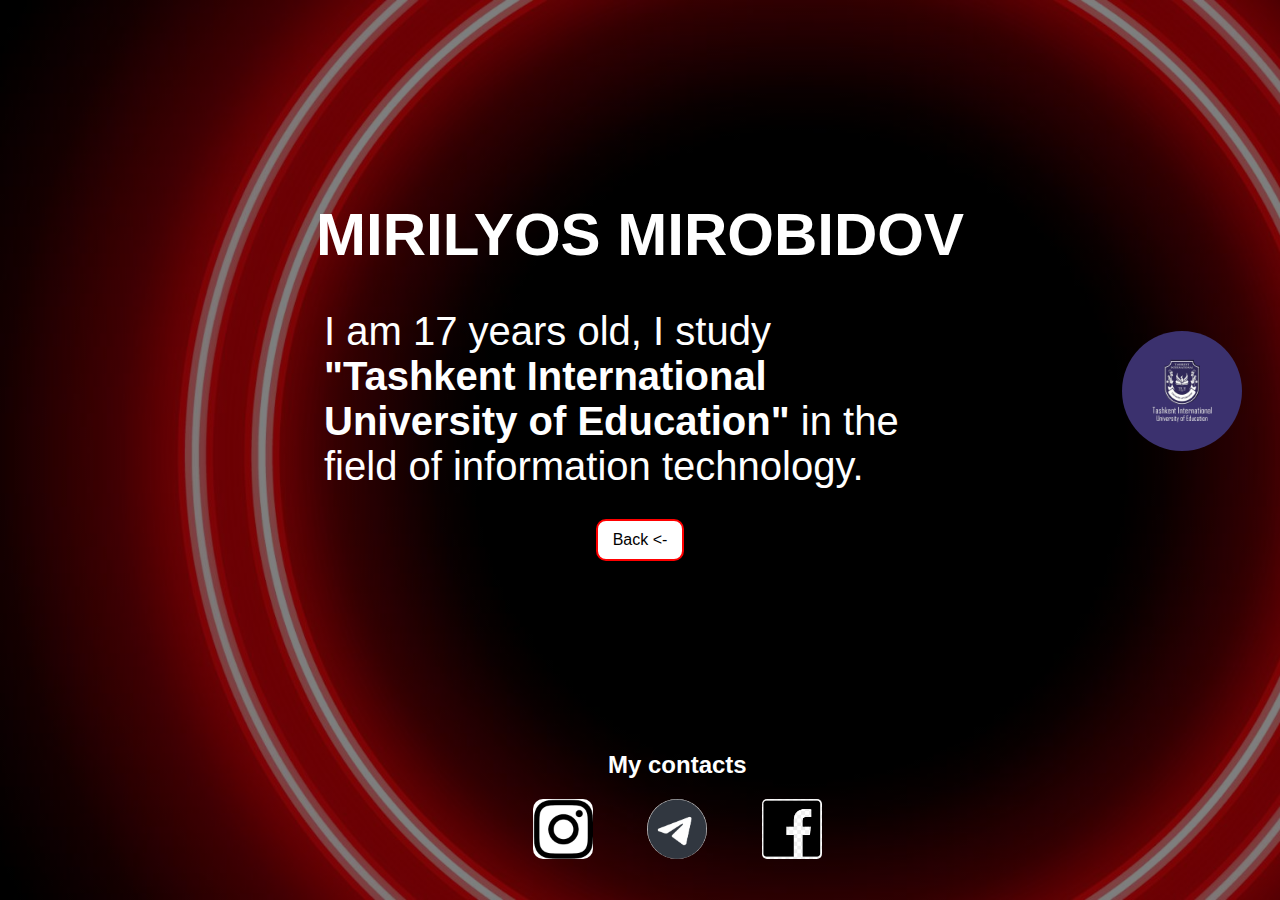
<file: all-homew/index2.html>
<!DOCTYPE html>
<html lang="en">
  <head>
    <meta charset="UTF-8" />
    <meta http-equiv="X-UA-Compatible" content="IE=edge" />
    <meta name="viewport" content="width=device-width, initial-scale=1.0" />
    <title>MM</title>
    <link rel="icon" href="img/mm.jpg" type="image/icon type" />
    <link rel="stylesheet" href="css/mm.css" />
  </head>
  <body>
    <h1>Mirilyos Mirobidov</h1>
    <div>
      <a href="about2.html" target="_blank">
        <p>
          I am 17 years old, I study
          <strong>"Tashkent International University of Education" </strong> in
          the field of information technology.
        </p></a
      >

      <div class="button-back">
        <a class="button-back-link" href="index.html">Back <- </a>
      </div>
    </div>

    <a href="https://tiue.uz/" target="_blank">
      <img
        class="logo-tiue"
        src="img/tiue.jpg"
        alt="logo"
        width="120"
        height="120"
      />
    </a>

    <div class="socials">
      <h2 class="socials__contant">My contacts</h2>
      <a href="https://instagram.com/m1rob1dov" target="_blank">
        <img
          class="inst"
          src="img/inst.png"
          alt="instagram"
          width="60"
          height="60"
      /></a>

      <a href="https://t.me/m1rob1dov" target="_blank">
        <img
          class="tele"
          src="img/telegram.png"
          alt="telegram"
          width="60"
          height="60"
        />
      </a>

      <a href="https://facebook.com" target="_blank">
        <img
          class="fac"
          src="img/faceb.png"
          alt="facebook"
          width="60"
          height="60"
        />
      </a>
    </div>
  </body>
</html>
</file>
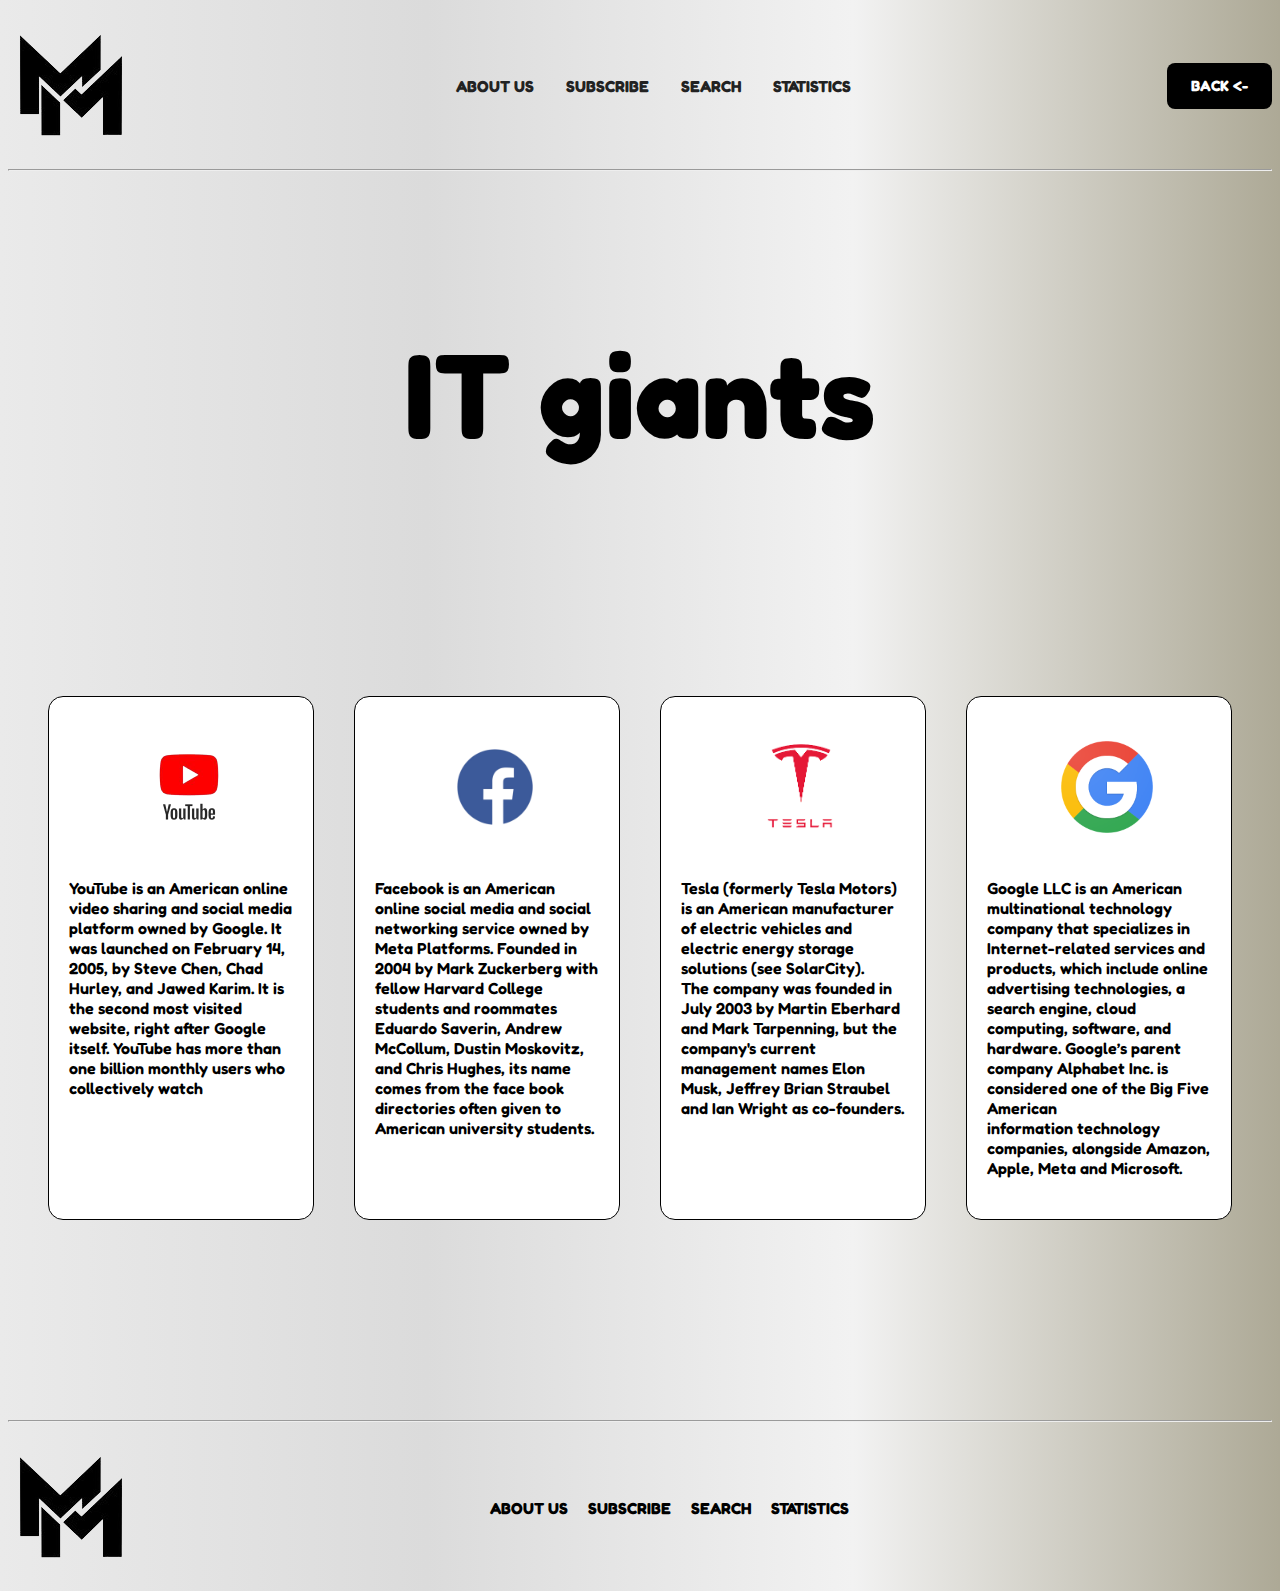
<file: all-homew/mm.html>
<!DOCTYPE html>
<html lang="en">
  <head>
    <meta charset="UTF-8" />
    <meta http-equiv="X-UA-Compatible" content="IE=edge" />
    <meta name="viewport" content="width=device-width, initial-scale=1.0" />
    <title>MM</title>
    <link rel="preconnect" href="https://fonts.googleapis.com" />
    <link rel="preconnect" href="https://fonts.gstatic.com" crossorigin />
    <link
      href="https://fonts.googleapis.com/css2?family=Fredoka:wght@400;600&display=swap"
      rel="stylesheet"
    />

    <link rel="icon" href="/img/MM-logo.png" type="image/icon type" />
    <link rel="stylesheet" href="css/style.css" />
  </head>

  <body>
    <header class="site-header">
      <div class="site-header-container container">
        <a class="site-logo-dark" href="#">
          <img
            class="site-logo-img"
            src="img/logo.png"
            alt="logo"
            width="128"
            height="126"
          />
        </a>
        <nav class="site-header-nav">
          <ul class="site-header-list">
            <li class="site-header-item">
              <a class="site-header-link" href="#">About us</a>
            </li>
            <li class="site-header-item">
              <a class="site-header-link" href="#">Subscribe</a>
            </li>
            <li class="site-header-item">
              <a class="site-header-link" href="#">Search</a>
            </li>
            <li class="site-header-item">
              <a class="site-header-link" href="#">Statistics</a>
            </li>
          </ul>
        </nav>

        <a class="site-link" href="index.html">Back <- </a>
      </div>
    </header>

    <hr />

    <h1 class="it-g">IT giants</h1>
    <ul class="ul">
      <li class="youtube">
        <a href="https://youtube.com"
          ><img
            class="yout-img"
            src="img/youtube.png"
            alt="img"
            width="100"
            height="100"
        /></a>
        <p class="p">
          YouTube is an American online video sharing and social media platform
          owned by Google. It was launched on February 14, 2005, by Steve Chen,
          Chad <br />
          Hurley, and Jawed Karim. It is the second most visited website, right
          after Google itself. YouTube has more than one billion monthly users
          who collectively watch <br />
        </p>
      </li>
      <li class="facebook">
        <a href="https://facebook.com"
          ><img
            class="facebook-img"
            src="img/face.png"
            alt="facebook"
            width="100"
            height="100"
        /></a>

        <p class="p">
          Facebook is an American online social media and social networking
          service owned by Meta Platforms. Founded in 2004 by Mark Zuckerberg
          with fellow Harvard College students and roommates Eduardo Saverin,
          Andrew McCollum, Dustin Moskovitz, and Chris Hughes, its name comes
          from the face book directories often given to American university
          students.
        </p>
      </li>
      <li class="tesla">
        <a href="https://tesla.com"
          ><img
            class="tesla-img"
            src="img/tesla.png"
            alt="tesla"
            width="100"
            height="100"
        /></a>
        <p class="p">
          Tesla (formerly Tesla Motors) is an American manufacturer of electric
          vehicles and electric energy storage solutions (see SolarCity). <br />

          The company was founded in July 2003 by Martin Eberhard and Mark
          Tarpenning, but the company's current management names Elon Musk,
          Jeffrey Brian Straubel and Ian Wright as co-founders. <br />
        </p>
      </li>
      <li class="google">
        <a href="https://google.com"
          ><img
            class="google-img"
            src="img/google.png"
            alt="google"
            width="100"
            height="100"
        /></a>
        <p class="p">
          Google LLC is an American multinational technology company that
          specializes in Internet-related services and products, which include
          online <br />
          advertising technologies, a search engine, cloud computing, software,
          and hardware. Google’s parent company Alphabet Inc. is considered one
          of the Big Five American <br />
          information technology companies, alongside Amazon, Apple, Meta and
          Microsoft. <br />
        </p>
      </li>
    </ul>

    <hr />

    <footer class="site-footer">
      <div class="site-footer-container container">
        <a class="site-logo-white" href="#">
          <img
            class="site-logo-img"
            src="img/logo.png"
            alt="logo"
            width="128"
            height="126"
          />
        </a>
        <nav class="site-footer-nav">
          <ul class="site-footer-list">
            <li class="site-footer-item">
              <a class="site-footer-link" href="/">About us</a>
            </li>
            <li class="site-footer-item">
              <a class="site-footer-link" href="/">Subscribe</a>
            </li>
            <li class="site-footer-item">
              <a class="site-footer-link" href="/">Search</a>
            </li>
            <li class="site-footer-item">
              <a class="site-footer-link" href="/">Statistics</a>
            </li>
          </ul>
        </nav>
      </div>
    </footer>
  </body>
</html>
</file>
<file: all-homew/css/main.css>
body {
  font-family: "Mulish", sans-serif;
  font-family: "Smooch Sans", sans-serif;
  background: linear-gradient(rgba(0, 0, 0, 0.4), rgba(0, 0, 0, 0.4)),
    url(../img/bgc-image.jpg);
  background-repeat: no-repeat;
  background-size: cover;
  background-attachment: fixed;
}

.navbar {
  background: linear-gradient(to right, #eaeaea, #dbdbdb, #f2f2f2, #ada996);
}

.nav-link {
  font-weight: 700;
  font-size: 34px;
  box-shadow: 1x 1x;
  margin-left: 30px;
}

.nav-link:hover {
  box-shadow: 0 2px 0 0 black;
}

.disabled {
  cursor: pointer;
}

.disabled:hover {
  box-shadow: 0 2px 0 0 black;
}

#btn1 {
  color: #fff;
  background-color: #000;
  border: 1px solid #fff;
  font-weight: 400;
}

.h1 {
  background-color: #f00;
}

.h4 {
  text-shadow: 1px 1px #fff;
}

.title {
  margin-top: 100px;
  border: 5px solid #fff;
  border-radius: 40px;
  color: #000;
  font-weight: 900;
  text-align: center;
  text-shadow: 1px 1px #fff;
  background: rgb(61, 214, 236);
  background: linear-gradient(to right, #eaeaea, #dbdbdb, #f2f2f2, #ada996);
}

.col {
  border: 5px solid #fff;
  padding-bottom: 30px;
  border-radius: 20px 20px 20px 20px;
  background: linear-gradient(to right, #eaeaea, #dbdbdb, #f2f2f2, #ada996);
}

.img {
  padding-top: 30px;
}

.description {
  font-weight: 400;
  padding: 20px;
}

.gerbs {
  margin-left: 190px;
}

.gerb-links:hover {
  opacity: 0.8;
}

.navbar-f {
  display: flex;
  margin-top: 100px;
  background: linear-gradient(to right, #eaeaea, #dbdbdb, #f2f2f2, #ada996);
}

.navbar-header {
  margin-left: 200px;
  padding: 20px 0;
}

.navbar-nav-f {
  margin-left: 200px;
  padding: 20px 0;
}

.header-link {
  color: #000;
  background-color: transparent;
  border: 2px solid #000;
}

.header-link:hover {
  color: #fff;
  border: 2px solid #fff;
  background-color: #000;
}

.form-header {
  border: #000 1px solid;
}

/* ABOUT */

.body2 {
  font-family: "Mulish", sans-serif;
  font-family: "Smooch Sans", sans-serif;
  background: linear-gradient(rgba(0, 0, 0, 0.9), rgba(0, 0, 0, 0.9)),
    url(../img/bgc-image.jpg);
  background-repeat: no-repeat;
  background-size: cover;
  background-attachment: fixed;
}
.about-title {
  padding-top: 100px;
  width: 1200px;
  display: block;
  margin-left: auto;
  margin-right: auto;
  text-align: center;
  color: #fff;
  font-weight: 600;
  font-size: 36px;
  margin-bottom: 100px;
}

.about {
  display: flex;
  justify-content: space-evenly;
  align-items: center;
}
.about-content {
  width: 400px;
}
.about-text {
  font-size: 16px;
  color: #fff;
  text-align: justify;
}

.nav-style-link {
  font-weight: 700;
  font-size: 20px;
  box-shadow: 1x 1x;
  margin-left: 30px;
}

/* CONTACT */
.body-3 {
  background: linear-gradient(rgba(0, 0, 0, 0.4), rgba(0, 0, 0, 0.4)),
    url(../img/bgc-image.jpg);
  background-repeat: no-repeat;
  background-size: cover;
  background-attachment: fixed;
}

.socials {
  display: flex;
  justify-content: center;
  align-items: center;
  margin-top: 100px;
  margin-bottom: 100px;
}
.socials-img {
  margin-left: 10px;
}

.nav-link-contant {
  font-weight: 700;
  font-size: 20px;
  box-shadow: 1x 1x;
  margin-left: 30px;
}
</file>
<file: all-homew/homew/home-8js/dist/style.css>
* {
  margin: 0;
  padding: 0;
  box-sizing: border-box;
}

html, body {
  height: 100%;
  width: 100%;
}

body {
  background: black;
  display: flex;
  justify-content: center;
  align-items: center;
}

.clock {
  height: 20vh;
  color: white;
  font-size: 22vh;
  font-family: sans-serif;
  line-height: 20.4vh;
  display: flex;
  position: relative;
  /*background: green;*/
  overflow: hidden;
}

.clock::before, .clock::after {
  content: '';
  width: 7ch;
  height: 3vh;
  background: linear-gradient(to top, transparent, black);
  position: absolute;
  z-index: 2;
}

.clock::after {
  bottom: 0;
  background: linear-gradient(to bottom, transparent, black);
}

.clock > div {
  display: flex;
}

.tick {
  line-height: 17vh;
}

.tick-hidden {
  opacity: 0;
}

.move {
  -webkit-animation: move linear 1s infinite;
          animation: move linear 1s infinite;
}

@-webkit-keyframes move {
  from {
    transform: translateY(0vh);
  }
  to {
    transform: translateY(-20vh);
  }
}

@keyframes move {
  from {
    transform: translateY(0vh);
  }
  to {
    transform: translateY(-20vh);
  }
}
</file>
<file: all-homew/css/mm.css>
body {
  color: #fff;
  background: linear-gradient(rgba(0, 0, 0, 0.5), rgba(0, 0, 0, 0.5)),
    url(../img/bgc-img.jpg);
  font-family: sans-serif;
  background-size: cover;
  background-attachment: fixed;
}

h1 {
  font-family: "Gill Sans", "Gill Sans MT", Calibri, "Trebuchet MS", sans-serif;
  font-size: 60px;
  font-weight: 700;
  color: #fff;
  text-align: center;
  text-transform: uppercase;
  margin-top: 200px;
}

a {
  text-decoration: none;
  color: #fff;
  cursor: zoom-in;
}

p {
  font-family: "Gill Sans", "Gill Sans MT", Calibri, "Trebuchet MS", sans-serif;
  font-size: 40px;
  font-weight: 400;
  display: block;
  margin: 0 auto;
  width: 50%;
}

.logo-tiue {
  border-radius: 50%;
  display: block;
  margin: 0 auto;
  margin-top: -230px;
  margin-right: 30px;
}

.socials {
  margin-top: 300px;
  margin-left: 600px;
  display: block;
}
.socials__contant {
  font-family: "Gill Sans", "Gill Sans MT", Calibri, "Trebuchet MS", sans-serif;
  color: #fff;
}
.inst {
  border-radius: 10px;
  margin-left: -75px;
  margin-right: 50px;
}
.tele {
  border-radius: 50%;
  margin-right: 50px;
}
.fac {
  border-radius: 5px;
}

.tiue {
  margin-top: 40px;
  margin-bottom: 0;
  font-family: Verdana, Geneva, Tahoma, sans-serif;
  font-size: 60px;
  font-weight: 700;
  color: #fff;
  text-align: center;
  text-transform: uppercase;
}

iframe {
  display: block;
  border-radius: 40px;
  margin: 0 auto;
  margin-top: 120px;
}

.button-back {
  margin-top: 30px;
  display: flex;
  justify-content: center;
}

.button-back-link {
  color: black;
  padding: 10px 15px;
  border: 2px solid #f00;
  border-radius: 10px;
  background-color: #fff;
  transition: 0.3s ease;
}

.button-back-link:hover {
  opacity: 0.6;
}
</file>
<file: all-homew/css/style.css>
body {
  font-family: "Fredoka", sans-serif;
  background: #ada996; /* fallback for old browsers */
  background: -webkit-linear-gradient(
    to right,
    #eaeaea,
    #dbdbdb,
    #f2f2f2,
    #ada996
  ); /* Chrome 10-25, Safari 5.1-6 */
  background: linear-gradient(
    to right,
    #eaeaea,
    #dbdbdb,
    #f2f2f2,
    #ada996
  ); /* W3C, IE 10+/ Edge, Firefox 16+, Chrome 26+, Opera 12+, Safari 7+ */
}

* {
  box-sizing: border-box;
}

a {
  text-decoration: none;
  color: #000;
  cursor: crosshair;
}

.site-header {
  padding-top: 15px;
  padding-bottom: 12px;
}

.site-header-container {
  display: -webkit-box;
  display: -ms-flexbox;
  display: flex;
  -webkit-box-align: center;
  -ms-flex-align: center;
  align-items: center;
  -webkit-box-pack: justify;
  -ms-flex-pack: justify;
  justify-content: space-between;
}

.site-logo-dark {
  margin-right: 4px;
}

.site-logo-img {
  display: block;
}

.site-header-list {
  margin: 0;
  padding: 0;
  list-style: none;
  display: -webkit-box;
  display: -ms-flexbox;
  display: flex;
}

.site-header-item:not(:last-child) {
  margin-right: 32px;
}

.site-header-link {
  font-weight: bold;
  text-decoration: none;
  text-transform: uppercase;
  color: #222222;
}

.site-header-link:hover {
  color: rgba(31, 30, 30, 0.082);
}

.site-link {
  display: inline-block;
  padding: 12px 24px;
  text-decoration: none;
  font-size: 15px;
  line-height: 1.5;
  font-weight: bold;
  text-transform: uppercase;
  color: #fff;
  background-color: #000;
  border-radius: 8px;
}

.site-link:hover {
  opacity: 70%;
}

.site-link::after {
  opacity: 40%;
}

.it-g {
  font-size: 120px;
  text-align: center;
  color: #000;
  margin-top: 150px;
  margin-bottom: 230px;
}

.ul {
  display: flex;
  margin-bottom: 200px;
}

.youtube {
  width: 320px;
  list-style: none;
  margin-right: 40px;
  padding-top: 40px;
  border: #000 1px solid;
  border-radius: 15px;
  background-color: #fff;
}
.yout-img {
  display: block;
  margin-left: 90px;
}
.facebook {
  width: 320px;
  list-style: none;
  margin-right: 40px;
  padding-top: 40px;
  border: #000 1px solid;
  border-radius: 15px;
  background-color: #fff;
}
.facebook-img {
  display: block;
  margin-left: 90px;
}
.p {
  color: #000;
  padding: 25px 20px;
  font-size: 16px;
  font-weight: 600;
}
.tesla {
  width: 320px;
  list-style: none;
  padding-top: 40px;
  margin-right: 40px;
  border: #000 1px solid;
  border-radius: 15px;
  background-color: #fff;
}
.tesla-img {
  display: block;
  margin-left: 90px;
}
.google {
  width: 320px;
  list-style: none;
  padding-top: 40px;
  margin-right: 40px;
  border: #000 1px solid;
  border-radius: 15px;
  background-color: #fff;
}
.google-img {
  display: block;
  margin-left: 90px;
}

.site-footer {
  padding-top: 15px;
  padding-bottom: 12px;
}

.site-footer-container {
  display: -webkit-box;
  display: -ms-flexbox;
  display: flex;
  -webkit-box-align: center;
  -ms-flex-align: center;
  align-items: center;
}

.site-logo-white {
  margin-right: 4px;
}

.site-logo-img {
  display: block;
}

.site-footer-list {
  margin-left: 350px;
  padding: 0;
  list-style: none;
  display: -webkit-box;
  display: -ms-flexbox;
  display: flex;
}

.site-footer-item:not(:last-child) {
  margin-right: 20px;
}

.site-footer-link {
  font-weight: bold;
  text-decoration: none;
  text-transform: uppercase;
  color: #000;
}
</file>
